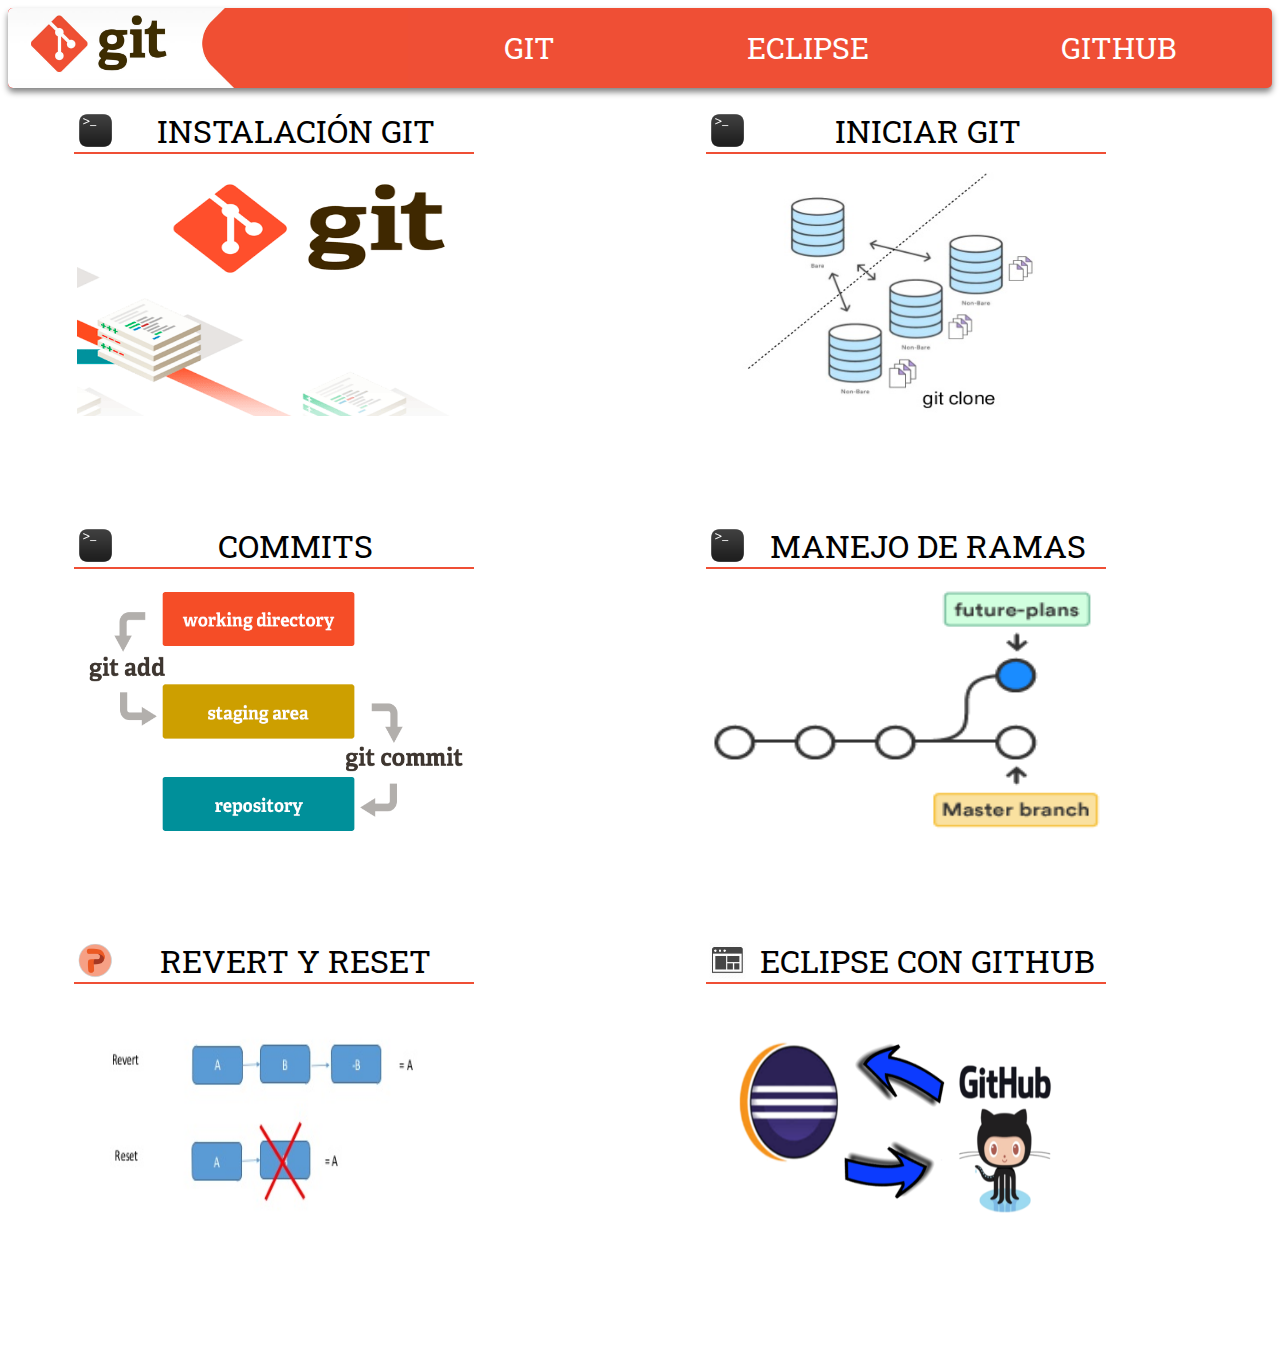
<file: index.html>
<!DOCTYPE html>
<html>
	<head>
	<meta charset="UTF-8">
	<meta name="viewport" content="width=device-width, initial-scale=1.0">
	<link rel="shortcut icon" type="image/x-icon" href=img/icono.png />
	<title>Aprende Git</title>
	<link rel="stylesheet" href="css.css" />
	<link href="https://fonts.googleapis.com/css?family=Roboto+Slab:400,700" rel="stylesheet">
</head>
<body>
<div id ="header">
	<div id="logo">
	</div>

		<ul id ="navbar">
			<li><a class="btn effect6" href="https://git-scm.com/">GIT</a></li>

			<li><a class="btn effect6" href="https://eclipse.org/">ECLIPSE</a>

			<li><a class="btn effect6" href="https://github.com/">GITHUB</a>
		</ul>

</div>

<div id="main">

	 <div id="imagenes">

	 <div class="prueba">

			 <div id="foto1">

				<p><img src="img/terminal.png">INSTALACIÓN GIT</p>

				<div>
						<a href="#uno"><img src="img/install.png" width="400px" height="250px"></a>
				</div>
				</div>

		</div>


	 <div class="prueba">

				<div id="foto2">

					 <p><img src="img/terminal.png">INICIAR GIT</p>

					 <div>
							 <a href="#dos"><img src="img/init.png" width="400px" height="250px"></a>
					 </div>

				</div>

		</div>

	 <div class="prueba">

				<div id="foto3">

					 <p><img src="img/terminal.png">COMMITS</p>

					 <div>
							 <a href="#tres"><img src="img/commit.png" width="400px" height="250px"></a>
					 </div>

				</div>

		</div>


		<div class="prueba">

				 <div id="foto4">

						<p><img src="img/terminal.png"/>MANEJO DE RAMAS</p>

						 <div>
								 <a href="#cuatro"><img src="img/gitBranch.png" width="400px" height="250px"></a>
						 </div>

				 </div>

		 </div>


			<div class="prueba">

					 <div id="foto5">

							<p><img src="img/ppoint.png"/>REVERT Y RESET</p>

							 <div>
									 <a href="#cinco"><img src="img/revert.png" width="400px" height="250px"></a>
							 </div>

					 </div>

			 </div>

			<div class="prueba">

					 <div id="foto6">

							<p><img src="img/gui.png"/>ECLIPSE CON GITHUB</p>

							 <div>
									 <a href="#seis"><img src="img/gitEclipse.png" width="400px" height="250px"></a>

							 </div>

					 </div>

			 </div>

	 </div>
	</div> <!-- Cierro div imagenes-->

			<!-- background pdf -->

			<div id="background2">

			</div>

			<!-- pdf -->

			</div>

    </div>
		<div class="pdf" id="uno">
			<a href = "#"> </a>
			<iframe src="https://docs.google.com/document/d/18xIVZwK0YUxwEN8z36S80DwfVrCAH_LjWHR7tK9g0_8/pub?embedded=true" width="100%" height="880px" scrolling="auto" frameborder="1" marginwidth="0"></iframe></div>
		</div>
		<div class="pdf" id="dos">
			<a href = "#"> </a>
			<iframe src="https://docs.google.com/document/d/1E1DJtZjK9v0IDipbwiGbfM7hVGSeRNT97WZhGnVr1yQ/pub?embedded=true" width="100%" height="880px" scrolling="auto" frameborder="1" marginwidth="0"></iframe></div>
		</div>

		<div class="pdf" id="tres">
			<a href = "#"> </a>
			<iframe src="https://docs.google.com/document/d/1WiIuiCQu7eh5A2Wpr8NYR5WabbFhS9-Hp4Xiv2iwWbk/pub?embedded=true" width="100%" height="880px" scrolling="auto" frameborder="1" marginwidth="0"></iframe></div>
		</div>

		<div class="pdf" id="cuatro">
			<a href = "#"> </a>
			<iframe src="https://docs.google.com/document/d/19WiCtu-ADP_aAqS_XKiN_54R0q-pY08j7ahx4PNYP6M/pub?embedded=true" width="100%" height="880px" scrolling="auto" frameborder="1" marginwidth="0"></iframe></div>
		</div>
		<div class="pdf" id="cinco">
			<a href = "#"> </a>
			<iframe src="https://docs.google.com/presentation/d/1lXOc-Uo8VpwUg2m8J2cFxOA7xSH-vqorgV30X-FmxRk/embed?start=false&loop=false&delayms=3000" frameborder="0" width="750" height="450" allowfullscreen="true" mozallowfullscreen="true" webkitallowfullscreen="true"></iframe>		</div>
		</div>
		<div class="pdf" id="seis">
			<a href = "#"> </a>
			<iframe src="https://docs.google.com/document/d/1oX4O6FGt9go9HDiEWKfiGC76ntDN5SZQoRM3lLVaiwI/pub?embedded=true" width="100%" height="880px" scrolling="auto" frameborder="1" marginwidth="0"></iframe></div>
		</div>

	</body>
</html>
</file>
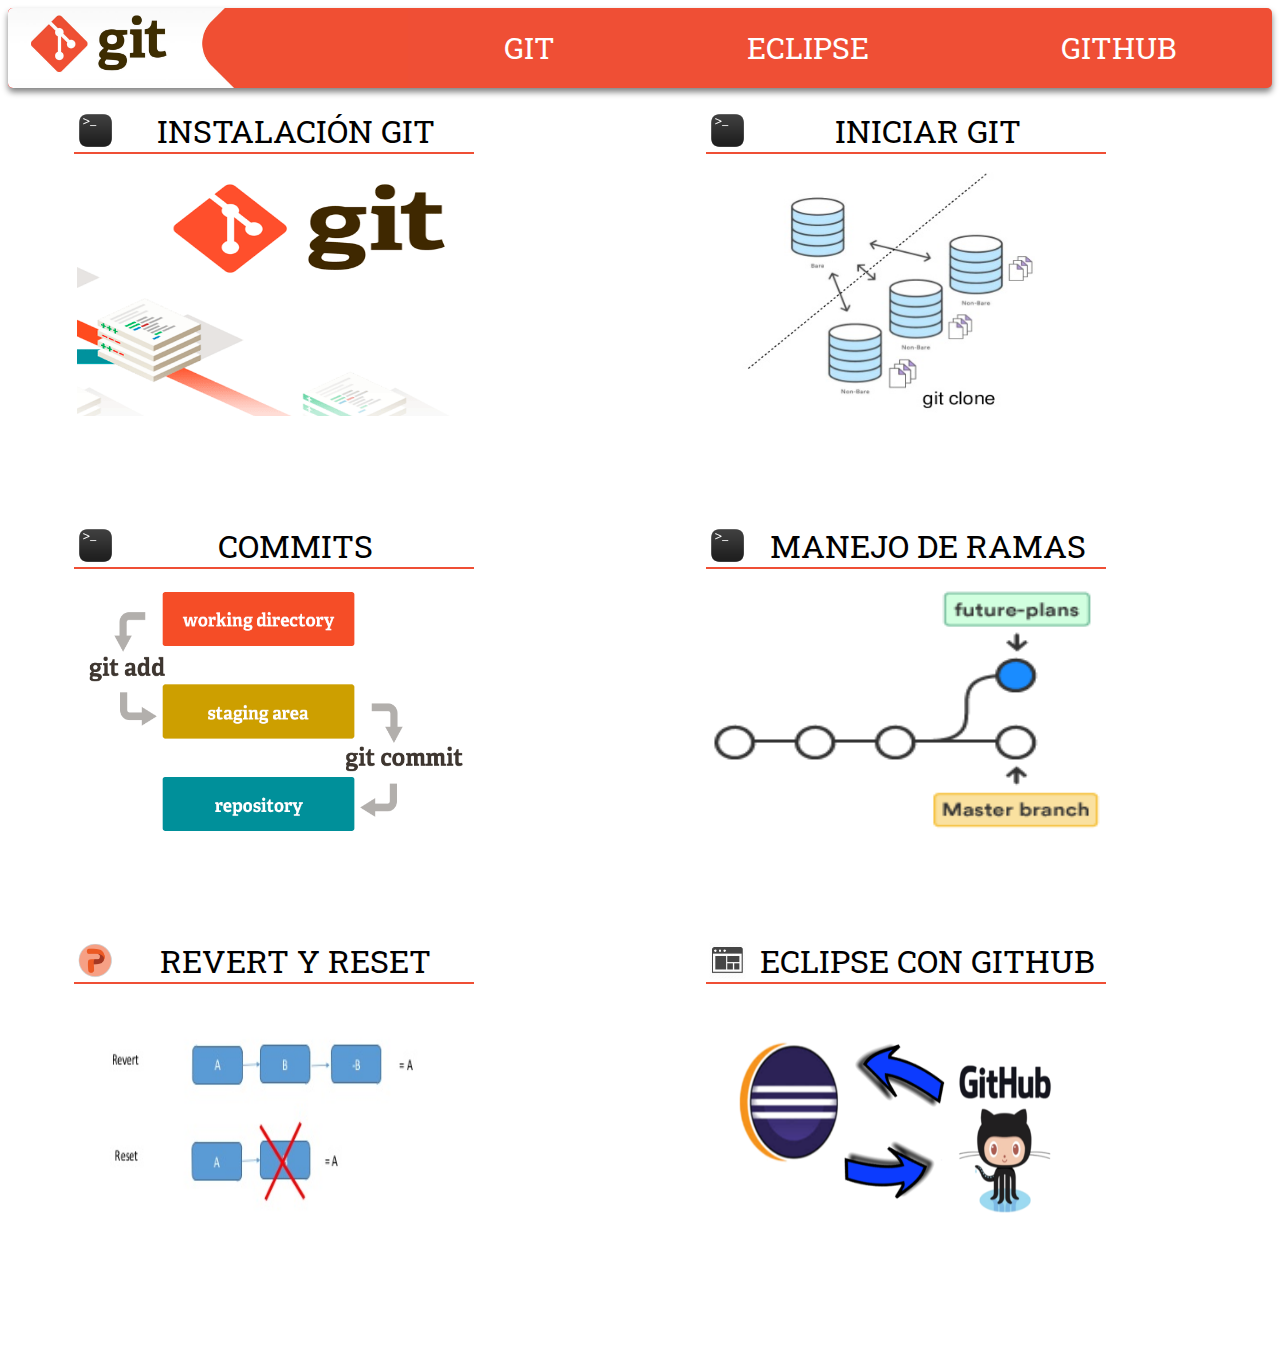
<file: index2.html>
<!DOCTYPE html>
<html>
	<head>
	<meta charset="UTF-8">
	<meta name="viewport" content="width=device-width, initial-scale=1.0">
	<link rel="shortcut icon" type="image/x-icon" href=icono.png />
	<title>Aprende Git</title>
	<link rel="stylesheet" href="css.css" />
	<link href="https://fonts.googleapis.com/css?family=Roboto+Slab:400,700" rel="stylesheet">
</head>
<body>
<div id ="header">
	<div id="logo">
	</div>

		<ul id ="navbar">
			<li><a class="btn effect6" href="https://git-scm.com/">GIT</a></li>

			<li><a class="btn effect6" href="https://eclipse.org/">ECLIPSE</a>

			<li><a class="btn effect6" href="https://github.com/">GITHUB</a>
		</ul>

</div>

<div id="main">

	 <div id="imagenes">

	 <div class="prueba">

			 <div id="foto1">

				<p><img src="img/terminal.png">INSTALACIÓN GIT</p>

				<div>
						<a href="#uno"><img src="img/install.png" width="400px" height="250px"></a>
				</div>
				</div>

		</div>


	 <div class="prueba">

				<div id="foto2">

					 <p><img src="img/terminal.png">INICIAR GIT</p>

					 <div>
							 <a href="#dos"><img src="img/init.png" width="400px" height="250px"></a>
					 </div>

				</div>

		</div>

	 <div class="prueba">

				<div id="foto3">

					 <p><img src="img/terminal.png">COMMITS</p>

					 <div>
							 <a href="#tres"><img src="img/commit.png" width="400px" height="250px"></a>
					 </div>

				</div>

		</div>


		<div class="prueba">

				 <div id="foto4">

						<p><img src="img/terminal.png"/>MANEJO DE RAMAS</p>

						 <div>
								 <a href="#cuatro"><img src="img/gitBranch.png" width="400px" height="250px"></a>
						 </div>

				 </div>

		 </div>


			<div class="prueba">

					 <div id="foto5">

							<p><img src="img/ppoint.png"/>REVERT Y RESET</p>

							 <div>
									 <a href="#cinco"><img src="img/revert.png" width="400px" height="250px"></a>
							 </div>

					 </div>

			 </div>

			<div class="prueba">

					 <div id="foto6">

							<p><img src="img/gui.png"/>ECLIPSE CON GITHUB</p>

							 <div>
									 <a href="#seis"><img src="img/gitEclipse.png" width="400px" height="250px"></a>

							 </div>

					 </div>

			 </div>

	 </div>
	</div> <!-- Cierro div imagenes-->

			<!-- background pdf -->

			<div id="background2">

			</div>

			<!-- pdf -->

			</div>

    </div>
		<div class="pdf" id="uno">
			<a href = "#"> </a>
			<iframe src="https://docs.google.com/document/d/18xIVZwK0YUxwEN8z36S80DwfVrCAH_LjWHR7tK9g0_8/pub?embedded=true" width="100%" height="880px" scrolling="auto" frameborder="1" marginwidth="0"></iframe></div>
		</div>
		<div class="pdf" id="dos">
			<a href = "#"> </a>
			<iframe src="https://docs.google.com/document/d/1E1DJtZjK9v0IDipbwiGbfM7hVGSeRNT97WZhGnVr1yQ/pub?embedded=true" width="100%" height="880px" scrolling="auto" frameborder="1" marginwidth="0"></iframe></div>
		</div>

		<div class="pdf" id="tres">
			<a href = "#"> </a>
			<iframe src="https://docs.google.com/document/d/1WiIuiCQu7eh5A2Wpr8NYR5WabbFhS9-Hp4Xiv2iwWbk/pub?embedded=true" width="100%" height="880px" scrolling="auto" frameborder="1" marginwidth="0"></iframe></div>
		</div>

		<div class="pdf" id="cuatro">
			<a href = "#"> </a>
			<iframe src="https://docs.google.com/document/d/19WiCtu-ADP_aAqS_XKiN_54R0q-pY08j7ahx4PNYP6M/pub?embedded=true" width="100%" height="880px" scrolling="auto" frameborder="1" marginwidth="0"></iframe></div>
		</div>
		<div class="pdf" id="cinco">
			<a href = "#"> </a>
			<iframe src="https://docs.google.com/presentation/d/1lXOc-Uo8VpwUg2m8J2cFxOA7xSH-vqorgV30X-FmxRk/embed?start=false&loop=false&delayms=3000" frameborder="0" width="750" height="450" allowfullscreen="true" mozallowfullscreen="true" webkitallowfullscreen="true"></iframe>		</div>
		</div>
		<div class="pdf" id="seis">
			<a href = "#"> </a>
			<iframe src="https://docs.google.com/document/d/1oX4O6FGt9go9HDiEWKfiGC76ntDN5SZQoRM3lLVaiwI/pub?embedded=true" width="100%" height="880px" scrolling="auto" frameborder="1" marginwidth="0"></iframe></div>
		</div>

	</body>
</html>
</file>
<file: css.css>
@CHARSET "UTF-8";


/**** Navbar ****/
/


* {margin: 0px; padding: 0px;}
#header{
	width: 100%;
	min-width: 450px;
	height: 80px;
	background: #EF4F35;
	box-shadow: 0px 4px 6px gray;
  overflow: hidden;
  border-radius: 5px;
  display: flex;
	margin-bottom: 20px;
}

#navbar{
  margin: 0px;
	width: 80%;
	height: 80px;
  padding: 0px;
  display: flex;
  justify-content: space-between;
  justify-content: space-around;

}

.effect6{color:rgba(0,0,0, 0) !important; transition: all .3s ease;}
.effect6{text-shadow:0 0 0  #fff, 0 -80px 0 #000 ;}


@-webkit-keyframes drop {
  0%{text-shadow:0 0 0  #fff, 0 -80px 0 #000 ;}
   20% {text-shadow:0 0 0  #fff, 0 -28px 0 #000 ;}
   30%{text-shadow:0 28px 0  #fff, 0 0px 0 #000 ;}
  40%{text-shadow:0 80px 0  #fff, 0 0px 0 #000 ;}
   41%{text-shadow:0 80px 0  #fff, 0 0px 0 #000 , 0 -80px 0 #fff ;}
  70%{text-shadow:0 80px 0  #fff, 0 28px 0 #000 , 0 0px 0 #fff ;}
  80%{text-shadow:0 80px 0  #fff, 0 80px 0 #000 , 0 0px 0 #fff ;}
100%{text-shadow:0 80px 0  #fff, 0 80px 0 #000 , 0 0px 0 #fff ;}
}/*safari and chrome*/


@keyframes drop {
  0%{text-shadow:0 0 0  #fff, 0 -80px 0 #000 ;}
   20% {text-shadow:0 0 0  #fff, 0 -28px 0 #000 ;}
   30%{text-shadow:0 28px 0  #fff, 0 0px 0 #000 ;}
  40%{text-shadow:0 80px 0  #fff, 0 0px 0 #000 ;}
   41%{text-shadow:0 80px 0  #fff, 0 0px 0 #000 , 0 -80px 0 #fff ;}
  70%{text-shadow:0 80px 0  #fff, 0 28px 0 #000 , 0 0px 0 #fff ;}
  80%{text-shadow:0 80px 0  #fff, 0 80px 0 #000 , 0 0px 0 #fff ;}
100%{text-shadow:0 80px 0  #fff, 0 80px 0 #000 , 0 0px 0 #fff ;}
}



.btn.effect6:hover{
  -webkit-animation: drop .6s 1 linear;
 animation: drop .6s 1 linear;}


#navbar > li {
	width: auto;
	list-style: none;
	float: left;
	padding-right: 0px;
	margin-right: 0px;
transition: 0.4s;
}


#logo{
  width:39%;
  height:80px;
  display: inline-block;
  background-color:red;
  background-image: url("img/logo.jpg");
  background-size:cover;
  background-position: center;
  background-repeat: no-repeat;
  max-width:400px;
}

#logo img{
	width: 200px;
	height: 80px;
	float: left;
}

li a {
    display: flex;
    color: white;
    line-height: 80px;
    text-align: center;
		font-size: 150%;
		font-family: 'Roboto Slab', serif;
    text-decoration: none;
}

	#logo > img{
		width: 200px;
		height: 80px;
		float: left;
	}
}

/************ Media Queries *************/
@media (max-width:850px){
  #navbar {
    width: 100%;
  }

  #navbar li {
    width: 40%;
  }
}

@media (max-width:698px){
  #navbar {
    width: 60%;

  }

  #navbar > li {
    width: 20%;
  }
#navbar li a{
  font-size:13px;
}

}


/* Main */

#main{
    height: 500px;
    width: 100%;
		min-width: 450px;
}



#imagenes {
    display: flex;
		justify-content: space-around;
		flex-wrap: wrap;
}


div > ul{
  color: white;
  font-family:Fuente;
  font-size: 20px;
}


div.prueba p{
	text-align: center;
	font-size: 200%;
	font-family: 'Roboto Slab', serif;
	border-bottom: 2px solid #EF4F35;
	margin-top: 1px;
	margin-bottom: 15px;

}

#imagenes {
    display: flex;
		justify-content: space-around;
		/*height: 1000px;*/

	}

div.prueba{
	margin-right: 100px;
	margin-bottom: 100px;
		transition: all .2s;
		box-sizing: border-box;
}

.prueba p img {
	float: left;
	width: 43px;
	height: 43px;
}

div.prueba img{
	box-sizing: border-box;
	border: 3px solid white;
}

div.prueba a img:hover{
	border-radius: 9px 9px 9px 9px;
	-moz-border-radius: 9px 9px 9px 9px;
	-webkit-border-radius: 9px 9px 9px 9px;
	border: 3px solid #A7817B;


}
div.prueba:hover{
	transition: all .2s;
	margin-top:20px;
	border-top: 2px solid #EF4F35;
	margin-bottom: -100px;

}


p img{
	float: right;
}



/* Div PDF*/
div.pdf{
	box-sizing: border-box;
		height:  0px;
		background-color: rgba(0,0,0,0.5);
		overflow: hidden;
		z-index: 10;
		position: fixed;
		top: 0px;
		/*padding:20px;*/
		/*left: 30%;*/
		width: 100%;
}

div#uno:target{
	height:100vh;
}
div#dos:target{
	height:100vh;
}

div#tres:target{
	height:100vh;
}
div#cuatro:target{
	height:100vh;
}
div#cinco:target{
	height:100vh;
}
div#seis:target{
	height:100vh;
}

div.pdf a{
	display: block;
	height: 975px;
}
iframe {
	width: 42%;
	min-width: 750px;
	left: 0;
	right: 0;
	margin:0 auto;
	height: 975px;
	top: 0px;
	position: absolute;
}
</file>
